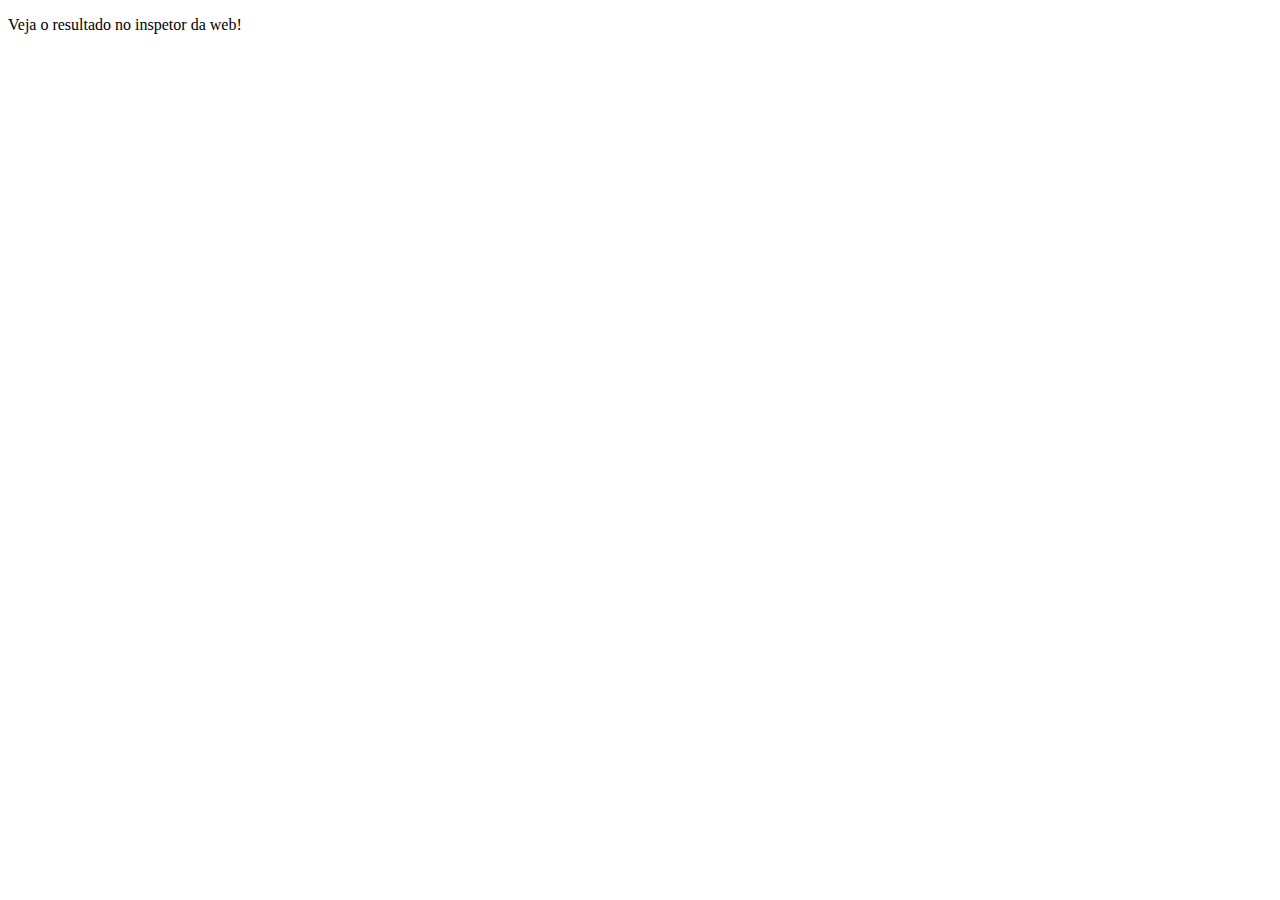
<file: Atividade 6/index.html>
<!DOCTYPE html>
<html lang="en">
<head>
  <meta charset="UTF-8">
  <title>Tarefa da aula 7</title>
</head>
<body>
  <p>Veja o resultado no inspetor da web!</p>

	

  <script src="exercicios-aula-7.js"></script>
</body>
</html>
</file>
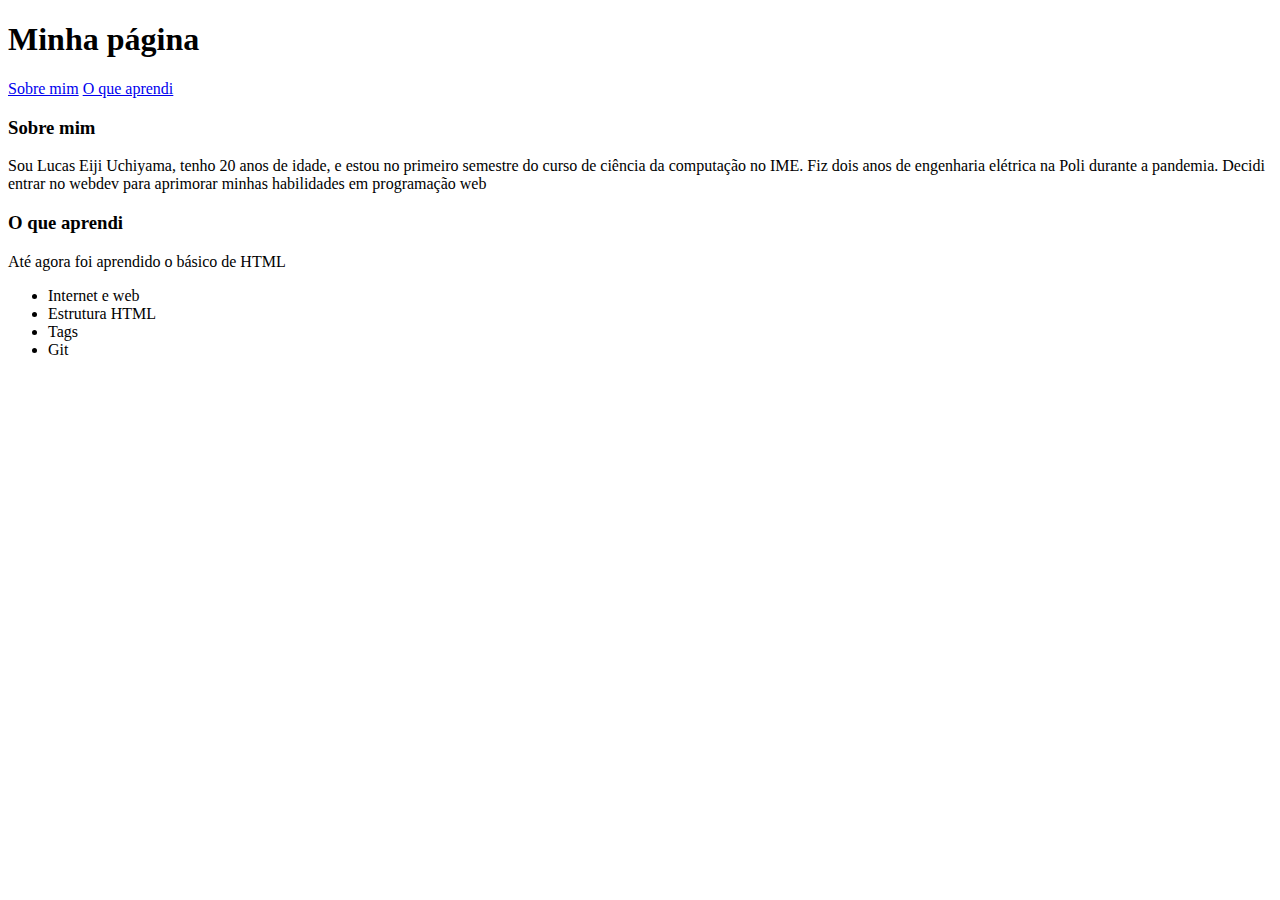
<file: webdev1_lucas_eiji.html>
<!DOCTYPE html>
<html>
	<head>
		
	</head>
	<body>
		<h1>Minha página</h1>
		<a href="#sobre_mim">Sobre mim</a>
		<a href= "#aprendizado">O que aprendi</a>
		<h3 id="sobre_mim">Sobre mim</h3>
		<p>Sou Lucas Eiji Uchiyama, tenho 20 anos de idade, e estou no 
		primeiro semestre do curso de ciência da computação no IME. Fiz 
		dois anos de engenharia elétrica na Poli durante a pandemia. Decidi 
		entrar no webdev para aprimorar minhas habilidades em programação
		web</p>
		<h3 id="aprendizado">O que aprendi</h3>
		<p>Até agora foi aprendido o básico de HTML</p>
		<ul>
		<li>Internet e web</li>
		<li>Estrutura HTML</li>
		<li>Tags</li>
		<li>Git</li>
		</ul>
	</body>
</html>
</file>
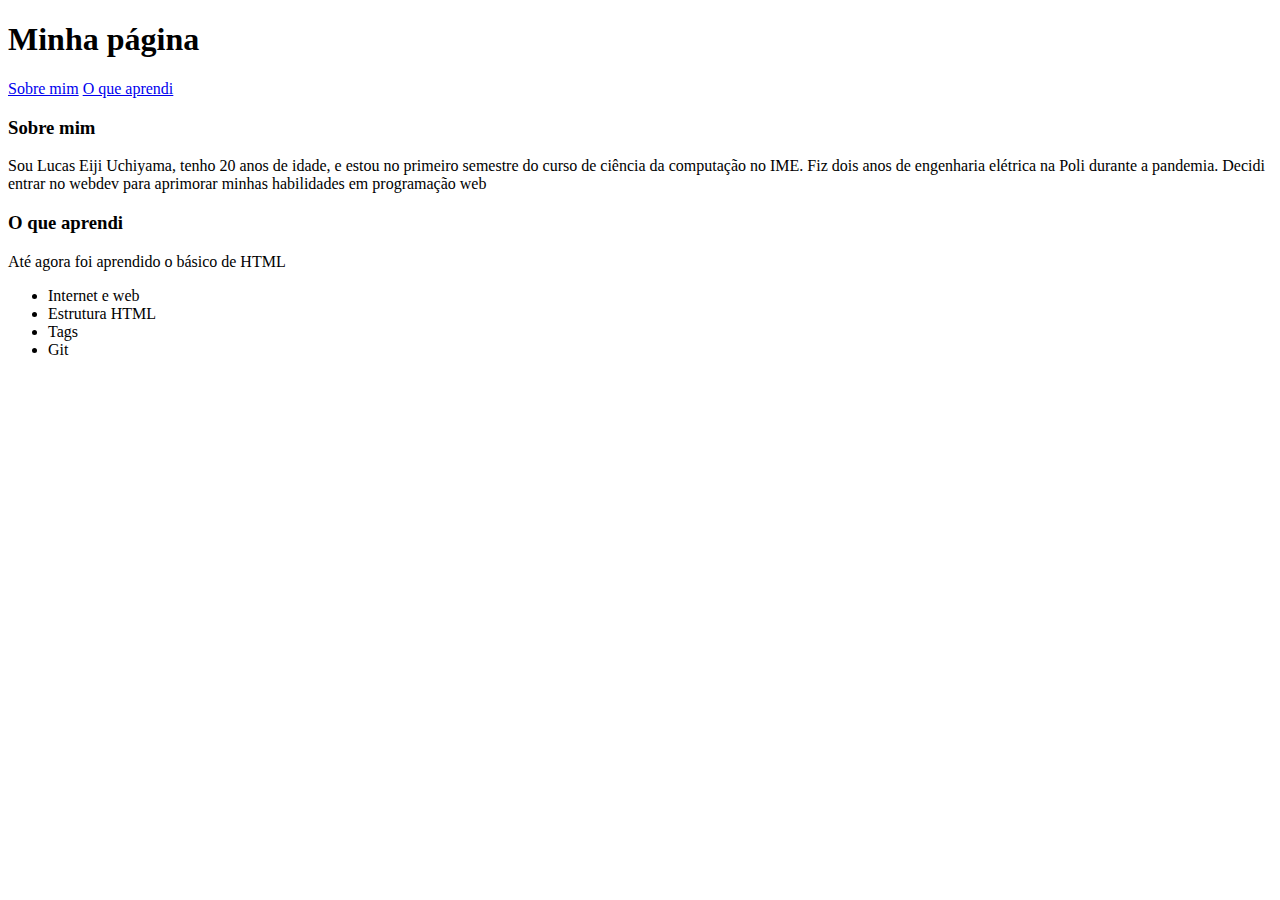
<file: Atividade 1/webdev1_lucas_eiji.html>
<!DOCTYPE html>
<html>
	<head>
		
	</head>
	<body>
		<h1>Minha página</h1>
		<a href="#sobre_mim">Sobre mim</a>
		<a href= "#aprendizado">O que aprendi</a>
		<h3 id="sobre_mim">Sobre mim</h3>
		<p>Sou Lucas Eiji Uchiyama, tenho 20 anos de idade, e estou no 
		primeiro semestre do curso de ciência da computação no IME. Fiz 
		dois anos de engenharia elétrica na Poli durante a pandemia. Decidi 
		entrar no webdev para aprimorar minhas habilidades em programação
		web</p>
		<h3 id="aprendizado">O que aprendi</h3>
		<p>Até agora foi aprendido o básico de HTML</p>
		<ul>
		<li>Internet e web</li>
		<li>Estrutura HTML</li>
		<li>Tags</li>
		<li>Git</li>
		</ul>
	</body>
</html>
</file>
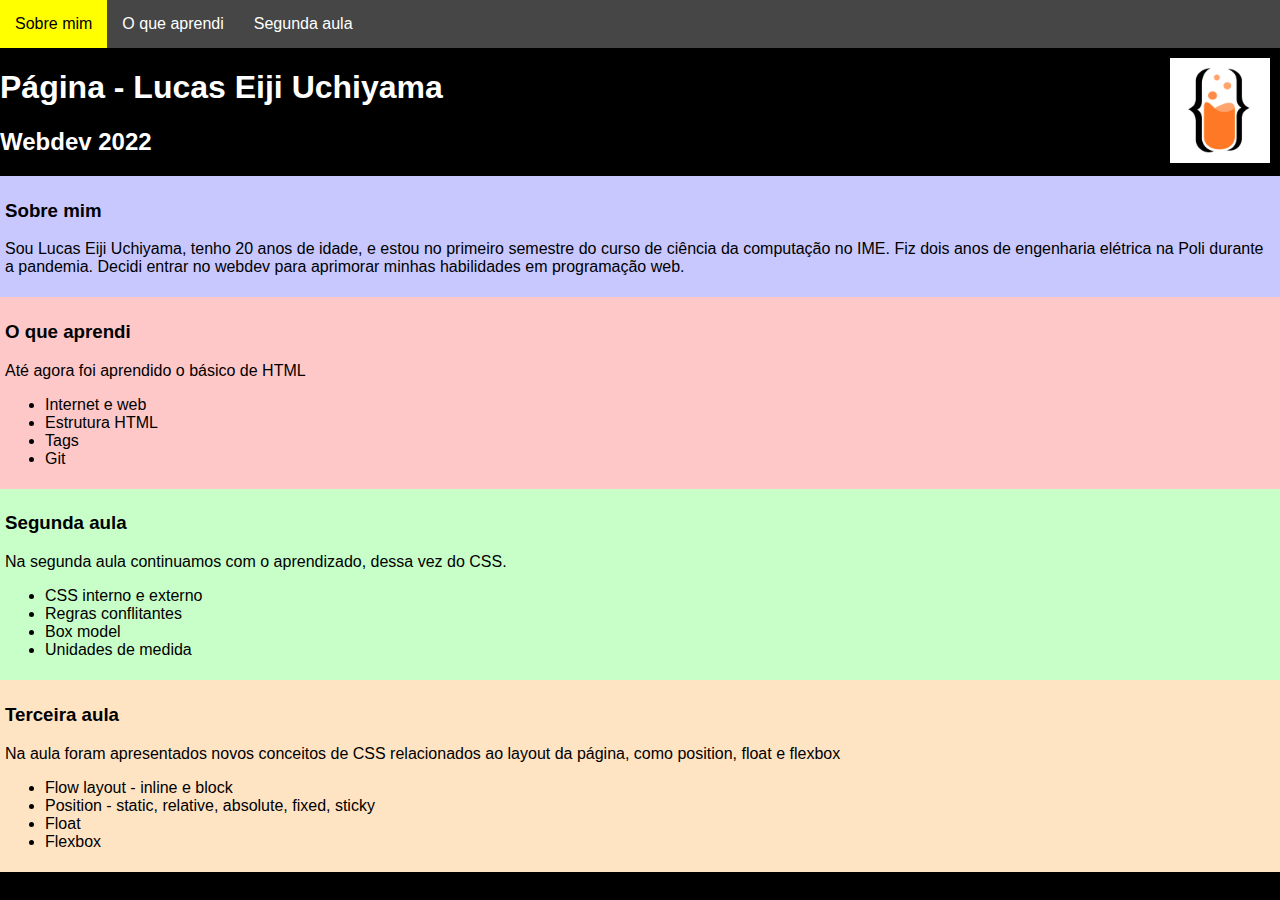
<file: Atividade 3/webdev3_lucas_eiji.html>
<!DOCTYPE html>
<html>
	<head>

	<link href="webdev3_lucas_eiji.css" rel="stylesheet">

	<style>
		body{
			background-color:black;
			color:white;
			font-family: Arial, Helvetica, sans-serif;
			padding:0;
			margin:0;
		}

		a{
			text-decoration:none;
			color:white;
			padding:15px;
		}

		a:hover{
			background-color:yellow;
			color:black;
		}

		#links{
			background-color:rgb(70, 70, 70);
			color:white;
			display:flex;
			flex-direction:row;
			flex-wrap:wrap;
			justify-content: flex-start;
			align-items:flex-start;
			position:sticky;
			top:0;
		}

		#apresentacao{
			background-color:rgb(200, 200, 255);
			padding:5px;
			color:black;
		}

		#primeira_aula{
			background-color:rgb(255, 200, 200);
			padding:5px;
			color:black;
		}

		#segunda_aula{
			background-color:rgb(200, 255, 200);
			padding:5px;
			color:black;
		}

	</style>

	</head>
	<body>

		<header>
			<div id="links">
				<a href="#sobre_mim">Sobre mim</a> <br>
				<a href="#aprendizado">O que aprendi</a> <br>
				<a href="#aula_2">Segunda aula</a>
			</div>

			<img id="logo" src="codelab.png">
			<h1>Página - Lucas Eiji Uchiyama</h1>
			<h2>Webdev 2022</h2>
		<header>

		<main>
		<div id="apresentacao">
		<h3 id="sobre_mim">Sobre mim</h3>
		<p>Sou Lucas Eiji Uchiyama, tenho 20 anos de idade, e estou no
		primeiro semestre do curso de ciência da computação no IME. Fiz
		dois anos de engenharia elétrica na Poli durante a pandemia. Decidi
		entrar no webdev para aprimorar minhas habilidades em programação
		web.</p>
		</div>

		<div id="primeira_aula">
		<h3 id="aprendizado">O que aprendi</h3>
		<p>Até agora foi aprendido o básico de HTML</p>
		<ul>
			<li>Internet e web</li>
			<li>Estrutura HTML</li>
			<li>Tags</li>
			<li>Git</li>
		</ul>
		</div>

		<div id="segunda_aula">
		<h3 id="aula_2">Segunda aula</h3>
		<p>Na segunda aula continuamos com o aprendizado, dessa vez do CSS.</p>
		<ul>
			<li>CSS interno e externo</li>
			<li>Regras conflitantes</li>
			<li>Box model</li>
			<li>Unidades de medida</li>
		</ul>
		</div>

		<div id="terceira_aula">
		<h3 id="aula_3">Terceira aula</h3>
		<p>Na aula foram apresentados novos conceitos de CSS relacionados ao
		layout da página, como position, float e flexbox</p>
		<ul>
			<li>Flow layout - inline e block</li>
			<li>Position - static, relative, absolute, fixed, sticky</li>
			<li>Float</li>
			<li>Flexbox</li>
		</ul>
		</div>

		<main>

	</body>
</html>
</file>
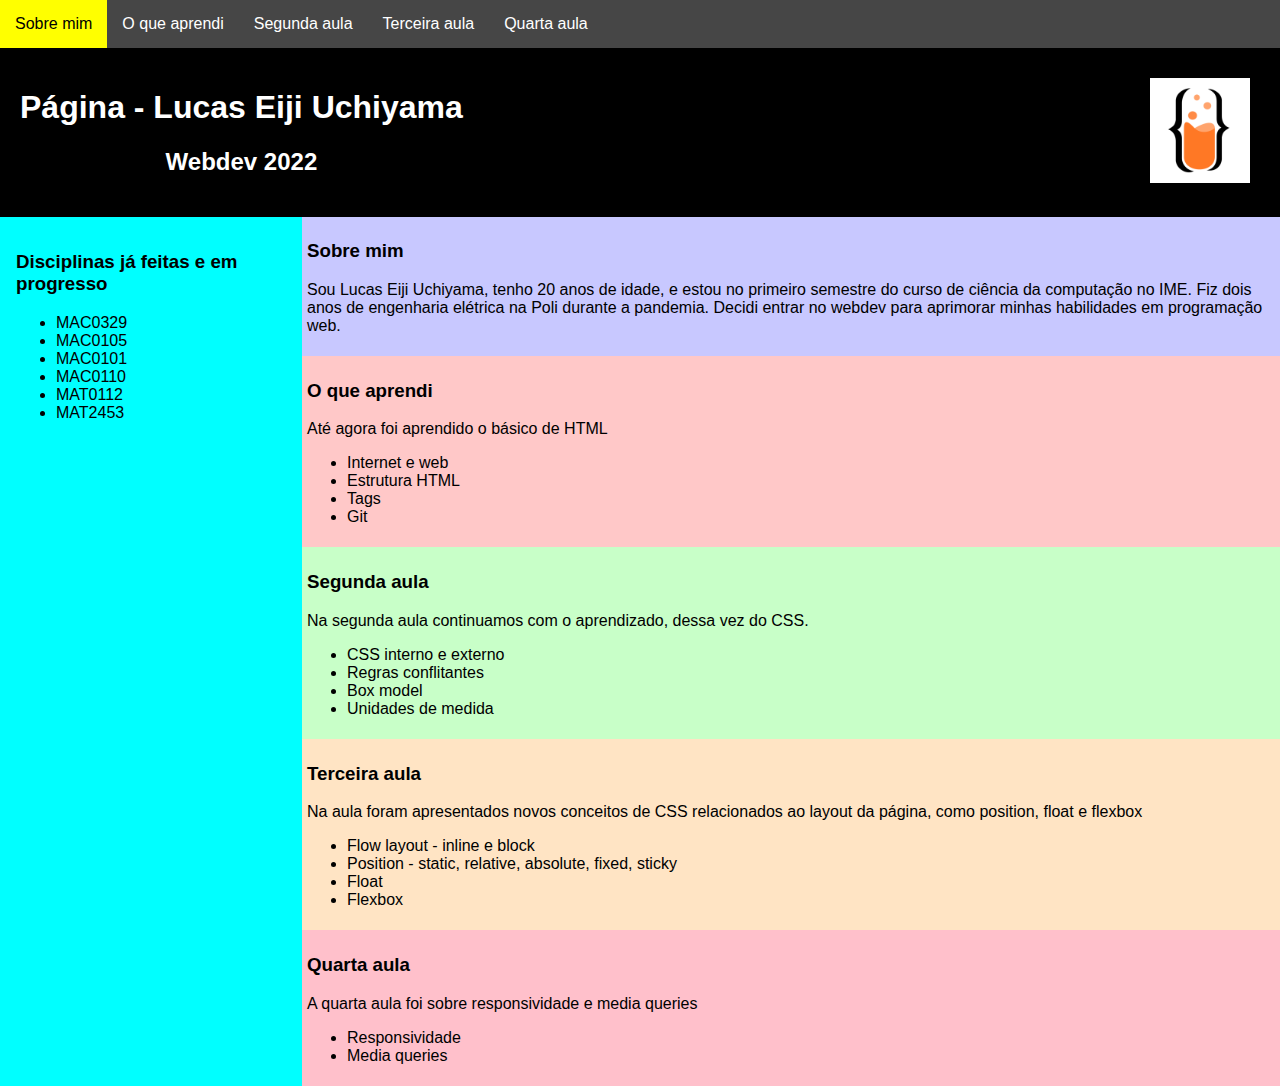
<file: Atividade 4/webdev4_lucas_eiji.html>
<!DOCTYPE html>
<html>
	<head>

	<link href="webdev4_lucas_eiji.css" rel="stylesheet">
	<meta name="viewport" content="width=device-width, initial-scale=1.0">
		
	</head>
	<body>
		
		<div id="links">
			<a href="#sobre_mim" class="menu_superior_link">Sobre mim</a> <br>
			<a href="#aprendizado" class="menu_superior_link">O que aprendi</a> <br>
			<a href="#aula_2" class="menu_superior_link">Segunda aula</a>
			<a href="#aula_3" class="menu_superior_link">Terceira aula</a>
			<a href="#aula_4" class="menu_superior_link">Quarta aula</a>
		</div>

		<div id="header">
			<div id="logo_div" style="padding:20px">
				<img id="logo" src="codelab.png">
			</div>
			<div id="info_div" style="padding:20px">
				<h1 style="text-align:center">Página - Lucas Eiji Uchiyama</h1>
				<h2 style="text-align:center">Webdev 2022</h2>
			</div>
		</div>

		<div id="main">
		<div id="menu_lateral">
			<h3>Disciplinas já feitas e em progresso</h3>
			<ul >
				<li><a href="#" class="menu_lateral_link">MAC0329</a></li>
				<li><a href="#" class="menu_lateral_link">MAC0105</a></li>
				<li><a href="#" class="menu_lateral_link">MAC0101</a></li>
				<li><a href="#" class="menu_lateral_link">MAC0110</a></li>
				<li><a href="#" class="menu_lateral_link">MAT0112</a></li>
				<li><a href="#" class="menu_lateral_link">MAT2453</a></li>
			</ul>
		</div>

		<div id="conteudo">
			<div id="apresentacao">
			<h3 id="sobre_mim">Sobre mim</h3>
			<p>Sou Lucas Eiji Uchiyama, tenho 20 anos de idade, e estou no 
			primeiro semestre do curso de ciência da computação no IME. Fiz 
			dois anos de engenharia elétrica na Poli durante a pandemia. Decidi 
			entrar no webdev para aprimorar minhas habilidades em programação
			web.</p>
			</div>

			<div id="primeira_aula">
			<h3 id="aprendizado">O que aprendi</h3>
			<p>Até agora foi aprendido o básico de HTML</p>
			<ul>
				<li>Internet e web</li>
				<li>Estrutura HTML</li>
				<li>Tags</li>
				<li>Git</li>
			</ul>
			</div>

			<div id="segunda_aula">
			<h3 id="aula_2">Segunda aula</h3>
			<p>Na segunda aula continuamos com o aprendizado, dessa vez do CSS.</p>
			<ul>
				<li>CSS interno e externo</li>
				<li>Regras conflitantes</li>
				<li>Box model</li>
				<li>Unidades de medida</li>
			</ul>
			</div>

			<div id="terceira_aula">
			<h3 id="aula_3">Terceira aula</h3>
			<p>Na aula foram apresentados novos conceitos de CSS relacionados ao
			layout da página, como position, float e flexbox</p>
			<ul>
				<li>Flow layout - inline e block</li>
				<li>Position - static, relative, absolute, fixed, sticky</li>
				<li>Float</li>
				<li>Flexbox</li>
			</ul>	
			</div>

			<div id="quarta_aula">
			<h3 id="aula_4">Quarta aula</h3>
			<p>A quarta aula foi sobre responsividade e media queries</p>
			<ul>
				<li>Responsividade</li>
				<li>Media queries</li>
			</ul>
			</div>
	
		</div>
		</div>

	</body>
</html>
</file>
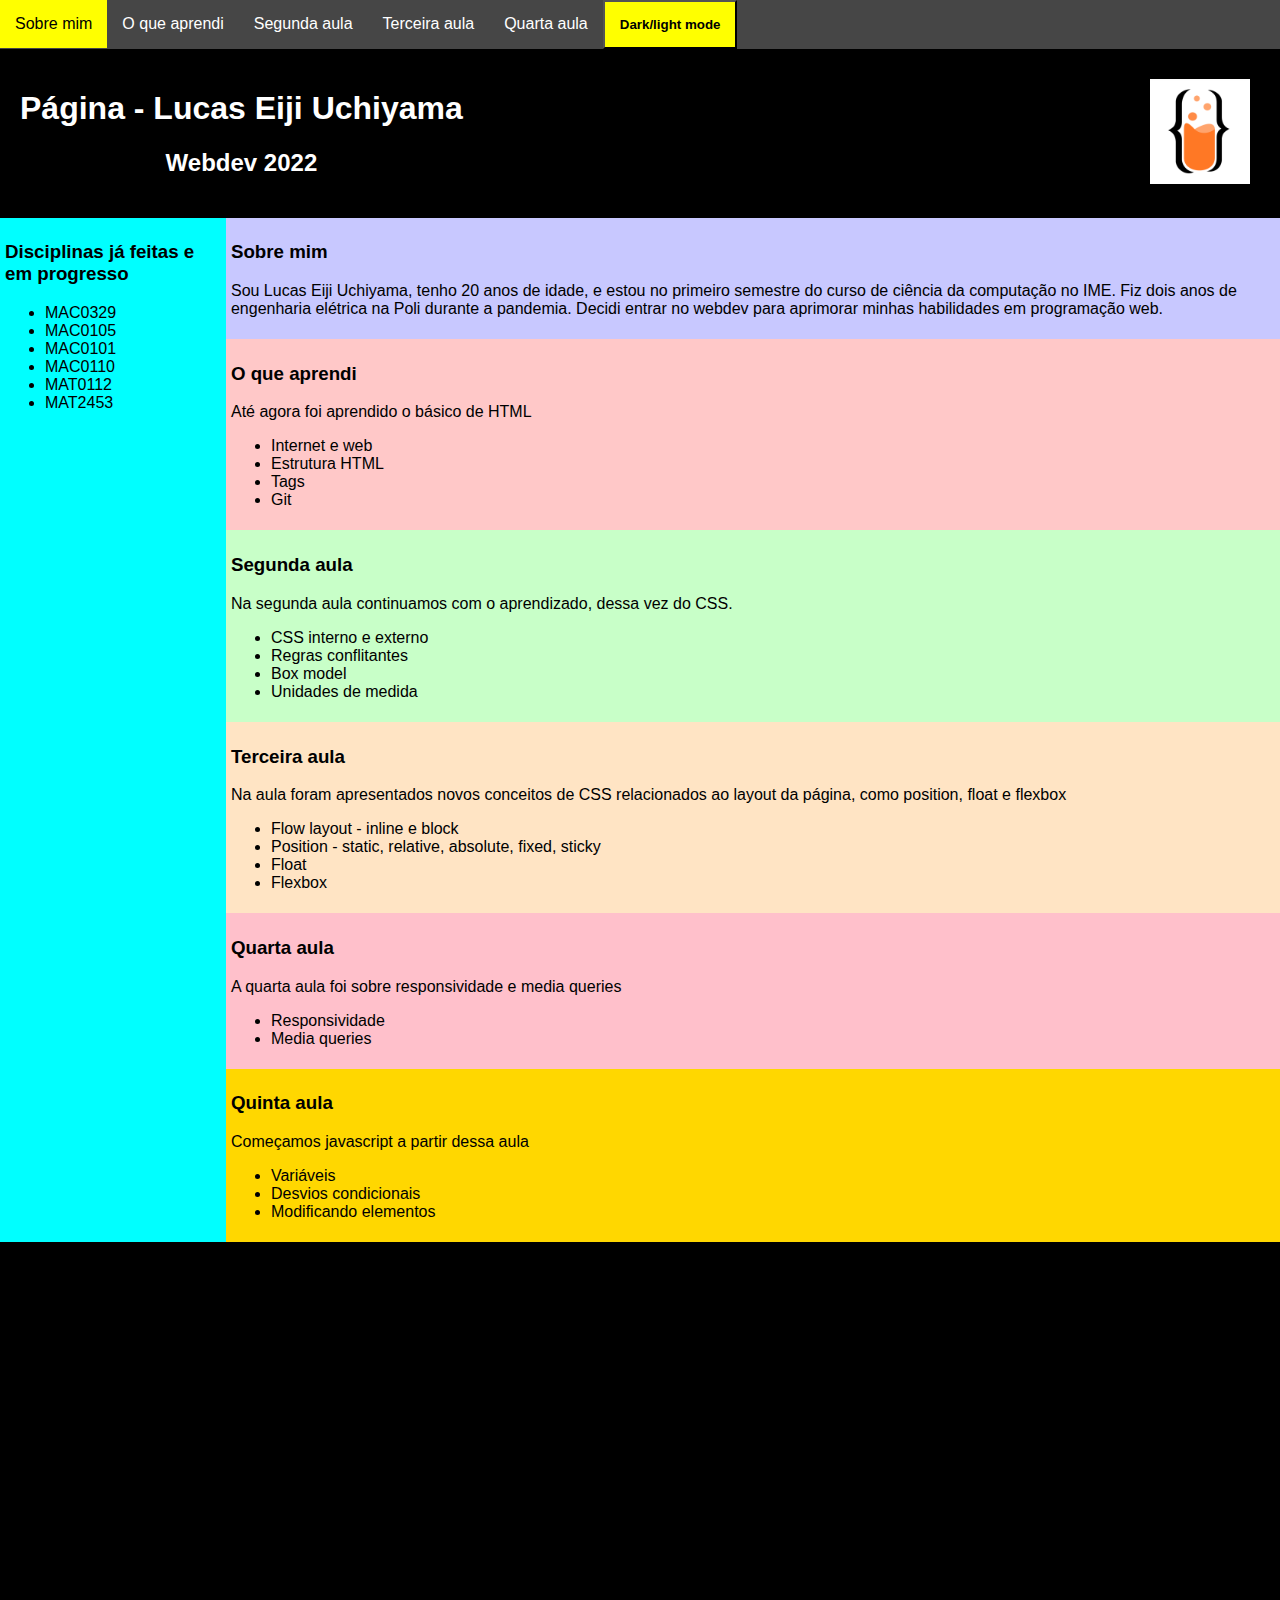
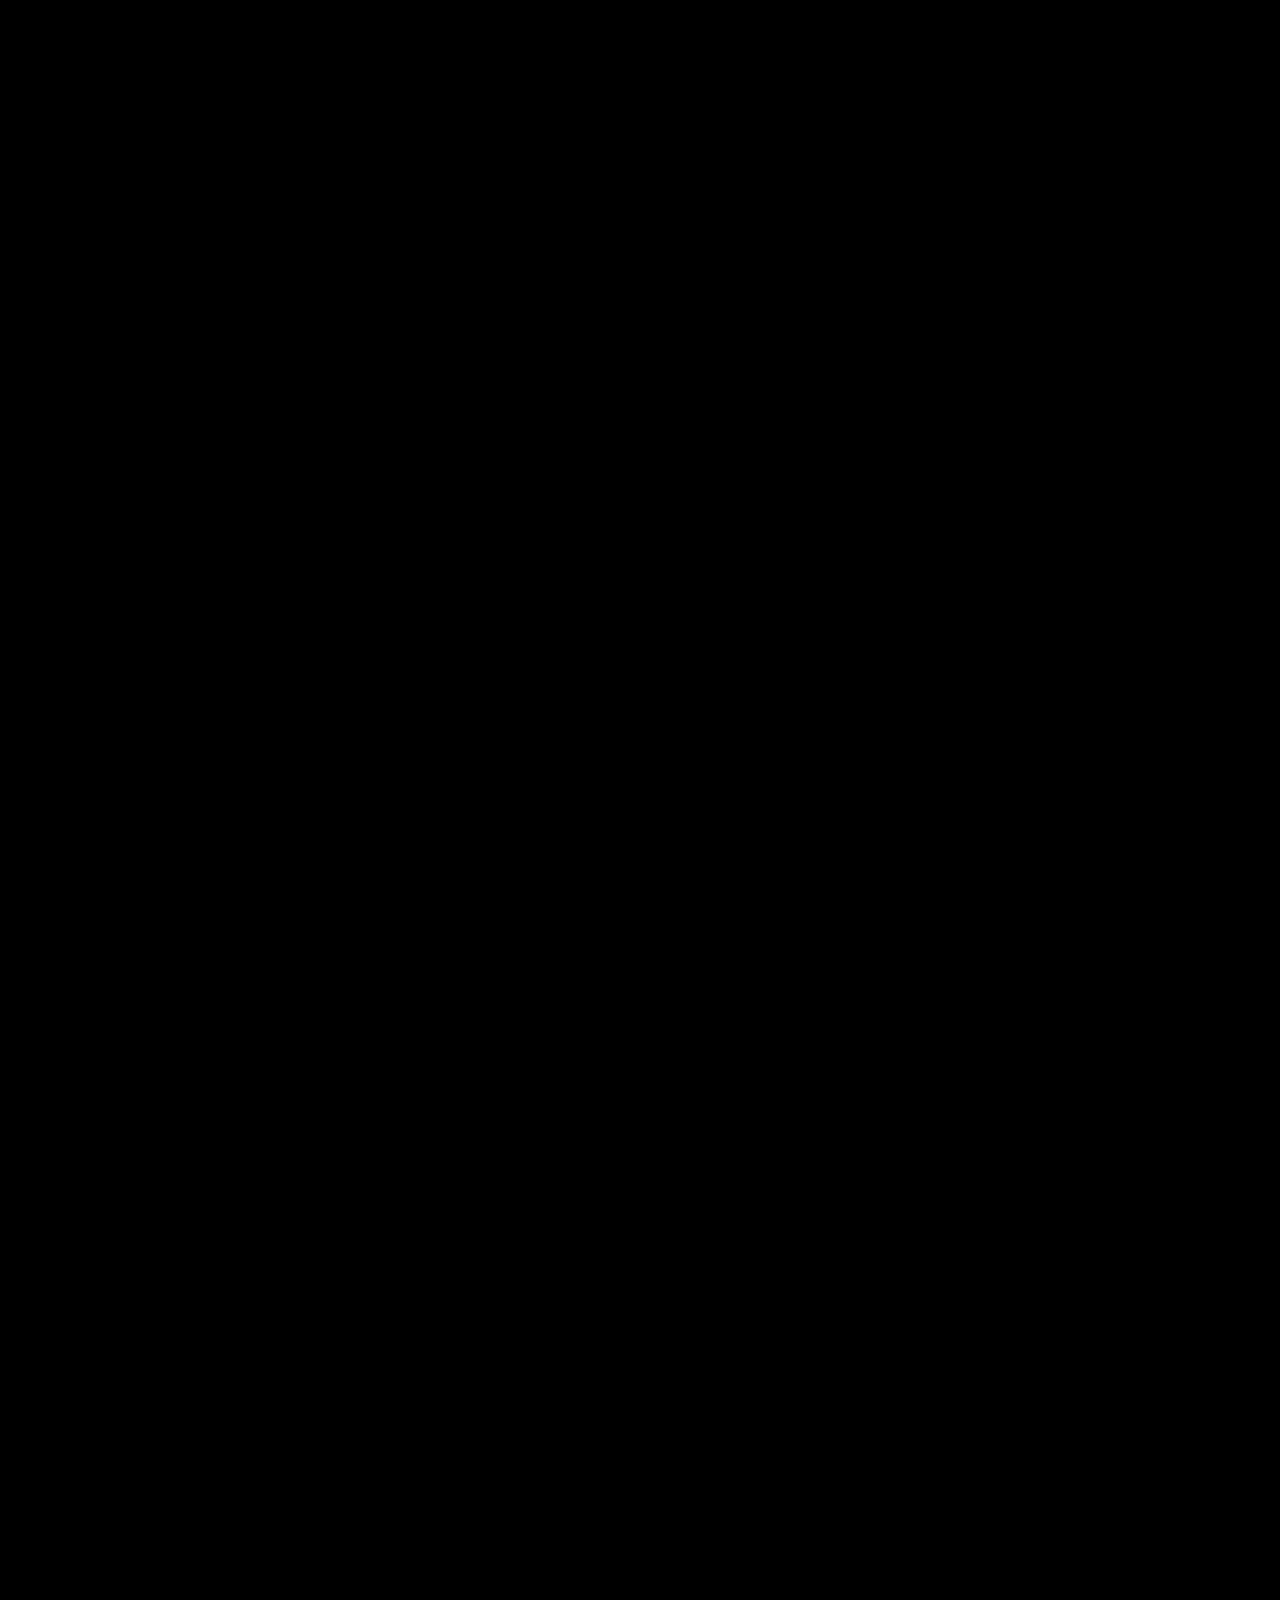
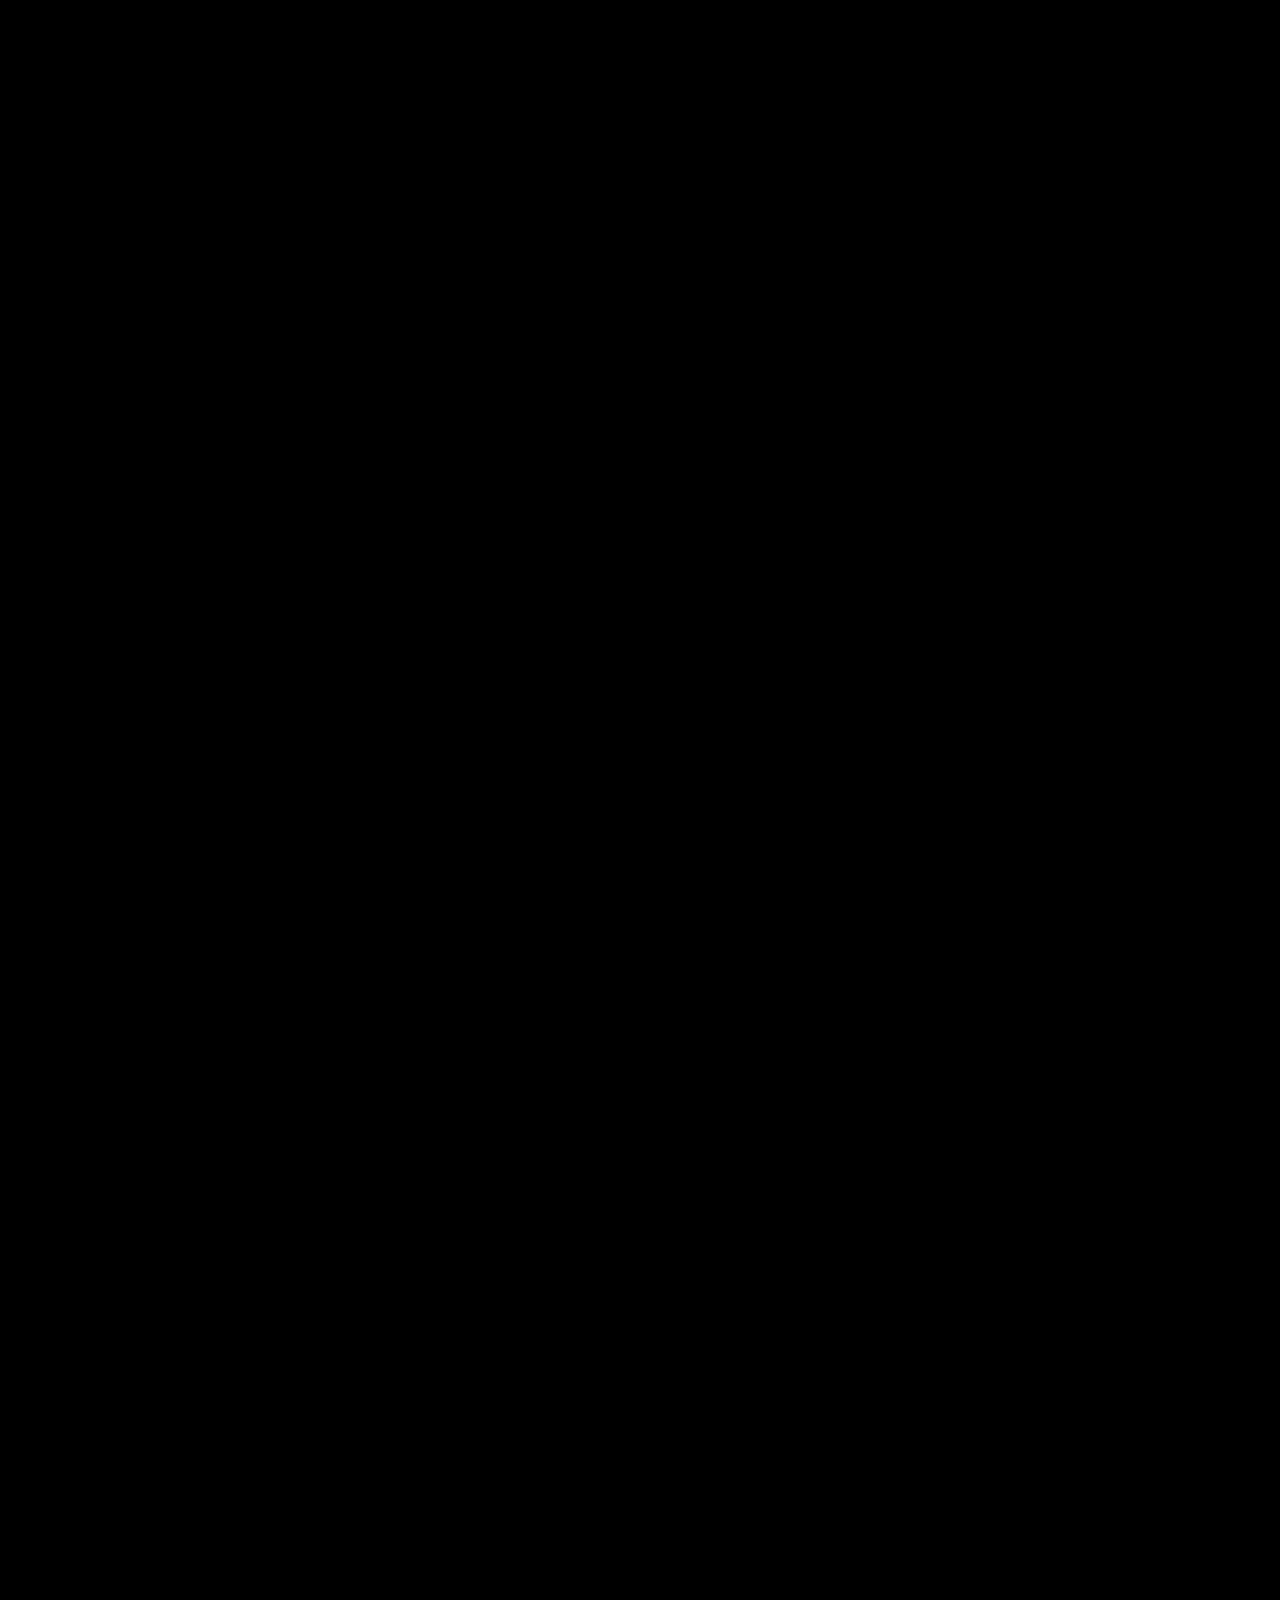
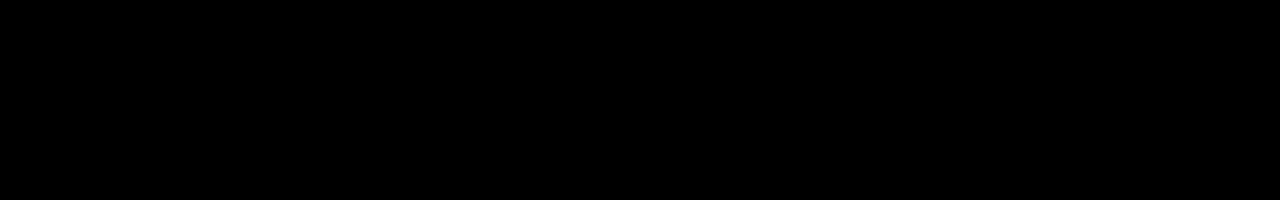
<file: Atividade 5/webdev5_lucas_eiji.html>
<!DOCTYPE html>
<html>
	<head>

	<link href="webdev5_lucas_eiji.css" rel="stylesheet">
	<meta name="viewport" content="width=device-width, initial-scale=1.0">
		
	</head>
	<body>
		
		<div id="links">
			<a href="#sobre_mim" class="menu_superior_link">Sobre mim</a> <br>
			<a href="#aprendizado" class="menu_superior_link">O que aprendi</a> <br>
			<a href="#aula_2" class="menu_superior_link">Segunda aula</a>
			<a href="#aula_3" class="menu_superior_link">Terceira aula</a>
			<a href="#aula_4" class="menu_superior_link">Quarta aula</a>
			<button class="menu_superior_link" id="dark_mode" onclick="dark_mode()">Dark/light mode</button>
		</div>

		<div id="header">
			<div id="logo_div" style="padding:20px">
				<img id="logo" src="codelab.png">
			</div>
			<div id="info_div" style="padding:20px">
				<h1 style="text-align:center">Página - Lucas Eiji Uchiyama</h1>
				<h2 style="text-align:center">Webdev 2022</h2>
			</div>
		</div>

		<div id="main">
		<div id="menu_lateral">
			<h3>Disciplinas já feitas e em progresso</h3>
			<ul >
				<li><a href="#" class="menu_lateral_link">MAC0329</a></li>
				<li><a href="#" class="menu_lateral_link">MAC0105</a></li>
				<li><a href="#" class="menu_lateral_link">MAC0101</a></li>
				<li><a href="#" class="menu_lateral_link">MAC0110</a></li>
				<li><a href="#" class="menu_lateral_link">MAT0112</a></li>
				<li><a href="#" class="menu_lateral_link">MAT2453</a></li>
			</ul>
		</div>

		<div id="conteudo">
			<div id="apresentacao">
			<h3 id="sobre_mim">Sobre mim</h3>
			<p>Sou Lucas Eiji Uchiyama, tenho 20 anos de idade, e estou no 
			primeiro semestre do curso de ciência da computação no IME. Fiz 
			dois anos de engenharia elétrica na Poli durante a pandemia. Decidi 
			entrar no webdev para aprimorar minhas habilidades em programação
			web.</p>
			</div>

			<div id="primeira_aula">
			<h3 id="aprendizado">O que aprendi</h3>
			<p>Até agora foi aprendido o básico de HTML</p>
			<ul>
				<li>Internet e web</li>
				<li>Estrutura HTML</li>
				<li>Tags</li>
				<li>Git</li>
			</ul>
			</div>

			<div id="segunda_aula">
			<h3 id="aula_2">Segunda aula</h3>
			<p>Na segunda aula continuamos com o aprendizado, dessa vez do CSS.</p>
			<ul>
				<li>CSS interno e externo</li>
				<li>Regras conflitantes</li>
				<li>Box model</li>
				<li>Unidades de medida</li>
			</ul>
			</div>

			<div id="terceira_aula">
			<h3 id="aula_3">Terceira aula</h3>
			<p>Na aula foram apresentados novos conceitos de CSS relacionados ao
			layout da página, como position, float e flexbox</p>
			<ul>
				<li>Flow layout - inline e block</li>
				<li>Position - static, relative, absolute, fixed, sticky</li>
				<li>Float</li>
				<li>Flexbox</li>
			</ul>	
			</div>

			<div id="quarta_aula">
			<h3 id="aula_4">Quarta aula</h3>
			<p>A quarta aula foi sobre responsividade e media queries</p>
			<ul>
				<li>Responsividade</li>
				<li>Media queries</li>
			</ul>
			</div>

			<div id="quinta_aula">
			<h3 id="aula_5">Quinta aula</h3>
			<p>Começamos javascript a partir dessa aula</p>
			<ul>
				<li>Variáveis</li>
				<li>Desvios condicionais</li>
				<li>Modificando elementos</li>
			</ul>
			</div>
	
		</div>
		</div>

	</body>

	<script src="webdev5_lucas_eiji.js"></script>
</html>
</file>
<file: Atividade 3/webdev3_lucas_eiji.css>
#logo{
	float:right;
	width: 100px;
	height: auto;
	margin:10px;
}

#terceira_aula{
	background-color:bisque;
	padding:5px;
	color:black;
}
</file>
<file: Atividade 4/webdev4_lucas_eiji.css>
#header{
	display:flex;
	flex-direction:row-reverse;
	justify-content:space-between;
}

#main{
	display:flex;
	flex-direction:row;
}

body{
	background-color:black;
	color:white;
	font-family: Arial, Helvetica, sans-serif;
	padding:0;
	margin:0;
}

.menu_superior_link{
	text-decoration:none;
	color:white;
	padding:15px;
}

.menu_superior_link:hover{
	background-color:yellow;
	color:black;
}

#links{
	display:flex;
	flex-direction:row;
	flex-wrap:wrap;
	justify-content: flex-start;
	align-items:flex-start;

	background-color:rgb(70, 70, 70);
	color:white;
	position:sticky;
	top:0;
}

#logo{
	width: 100px;
	height: auto;
	margin:10px;
}

#apresentacao{
	background-color:rgb(200, 200, 255);
	padding:5px;
	color:black;
}

#primeira_aula{
	background-color:rgb(255, 200, 200);
	padding:5px;
	color:black;
}

#segunda_aula{
	background-color:rgb(200, 255, 200);
	padding:5px;
	color:black;
}

#terceira_aula{
	background-color:bisque;
	padding:5px;
	color:black;
}

#quarta_aula{
	background-color:pink;
	padding:5px;
	color:black;
}

#menu_lateral{
	min-width: 30vh;
	background-color: aqua;
	padding:1em;
	color:black;
}

.menu_lateral_link{
	text-decoration: none;
	color:black;
}

.menu_lateral_link:hover{
	color:red;
}

@media screen and (max-width:650px){
	#header{
		flex-direction:column;
		justify-content:center;
		align-items:center;
	}

	#info_div{
		display:flex;
		flex-direction:column;
		justify-content:center;
		align-items: center;
	}

	#links{
		justify-content:center;
		align-items:center;
	}

	#main{
		flex-direction:column;
	}
}
</file>
<file: Atividade 5/webdev5_lucas_eiji.css>
@media screen and (min-width:650px){
	#header{
		display:flex;
		flex-direction:row-reverse;
		justify-content:space-between;
	}

	#links{
		display:flex;
		flex-direction:row;
		flex-wrap:wrap;
		justify-content: flex-start;
		align-items:flex-start;
	}

	#main{
		display:flex;
		flex-direction:row;
	}

	#menu_lateral{
		width:400px;
	}

	#conteudo{
		width:100%-400px;
	}

}

@media screen and (max-width:650px){
	#header{
		display:flex;
		flex-direction:column;
		justify-content:center;
		align-items:center;
	}

	#info_div{
		display:flex;
		flex-direction:column;
		justify-content:center;
		align-items: center;
	}

	#links{
		display:flex;
		flex-direction:row;
		flex-wrap:wrap;
		justify-content:center;
		align-items:center;
	}

	#main{
		display:flex;
		flex-direction:column;
	}
	
}

body{
	background-color:black;
	color:white;
	font-family: Arial, Helvetica, sans-serif;
	padding:0;
	margin:0;
	height:5000px;
}

.menu_superior_link{
	text-decoration:none;
	color:white;
	padding:15px;
}
	
.menu_superior_link:hover{
	background-color:yellow;
	color:black;
}

#links{
	background-color:rgb(70, 70, 70);
	color:white;
	position:sticky;
	top:0;
}

#logo{
	width: 100px;
	height: auto;
	margin:10px;
}

#apresentacao{
	background-color:rgb(200, 200, 255);
	padding:5px;
	color:black;
}
	
#primeira_aula{
	background-color:rgb(255, 200, 200);
	padding:5px;
	color:black;
}

#segunda_aula{
	background-color:rgb(200, 255, 200);
	padding:5px;
	color:black;
}

#terceira_aula{
	background-color:bisque;
	padding:5px;
	color:black;
}

#quarta_aula{
	background-color:pink;
	padding:5px;
	color:black;
}

#quinta_aula{
	background-color: gold;
	padding:5px;
	color:black;
}

#menu_lateral{
	background-color: aqua;
	padding:5px;
	color:black;
}

.menu_lateral_link{
	text-decoration: none;
	color:black;
}

.menu_lateral_link:hover{
	color:red;
}

#dark_mode{
	background-color:yellow; 
	color:black;
	font-weight: bold;
}
</file>
